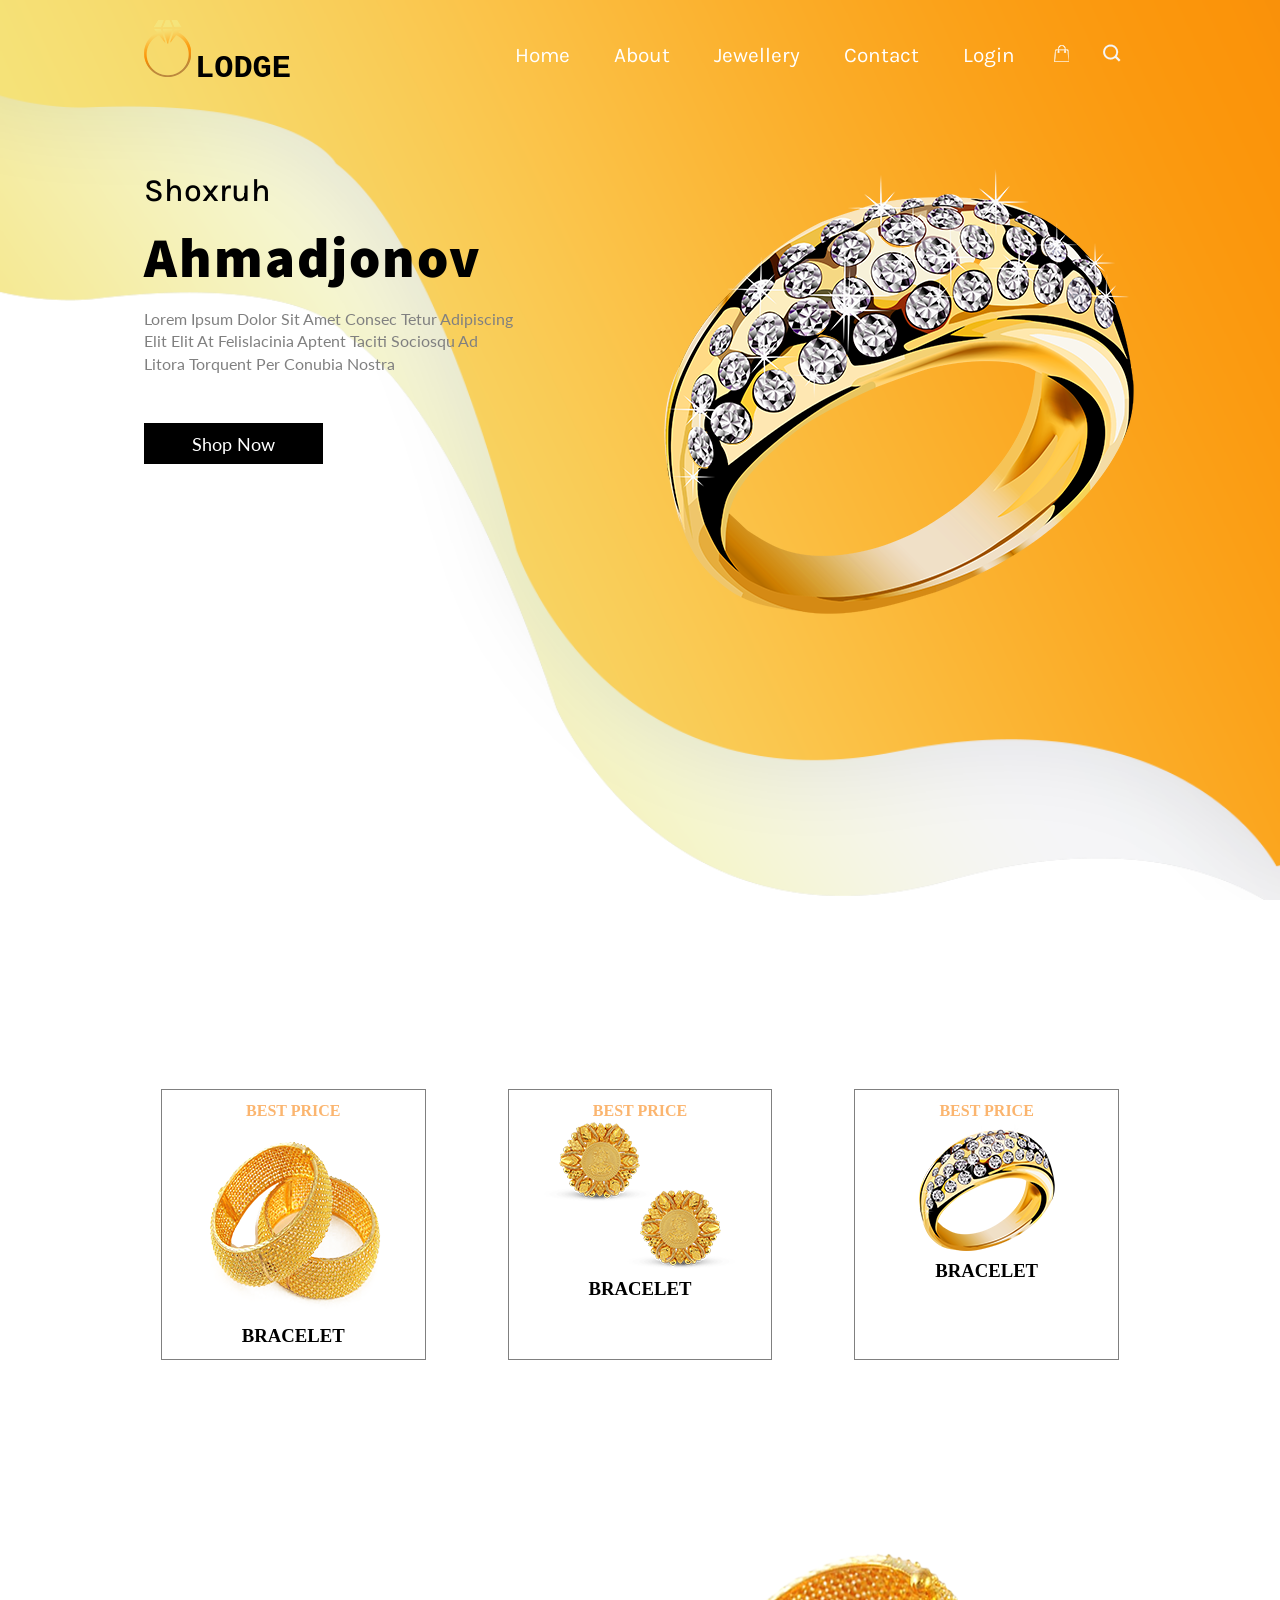
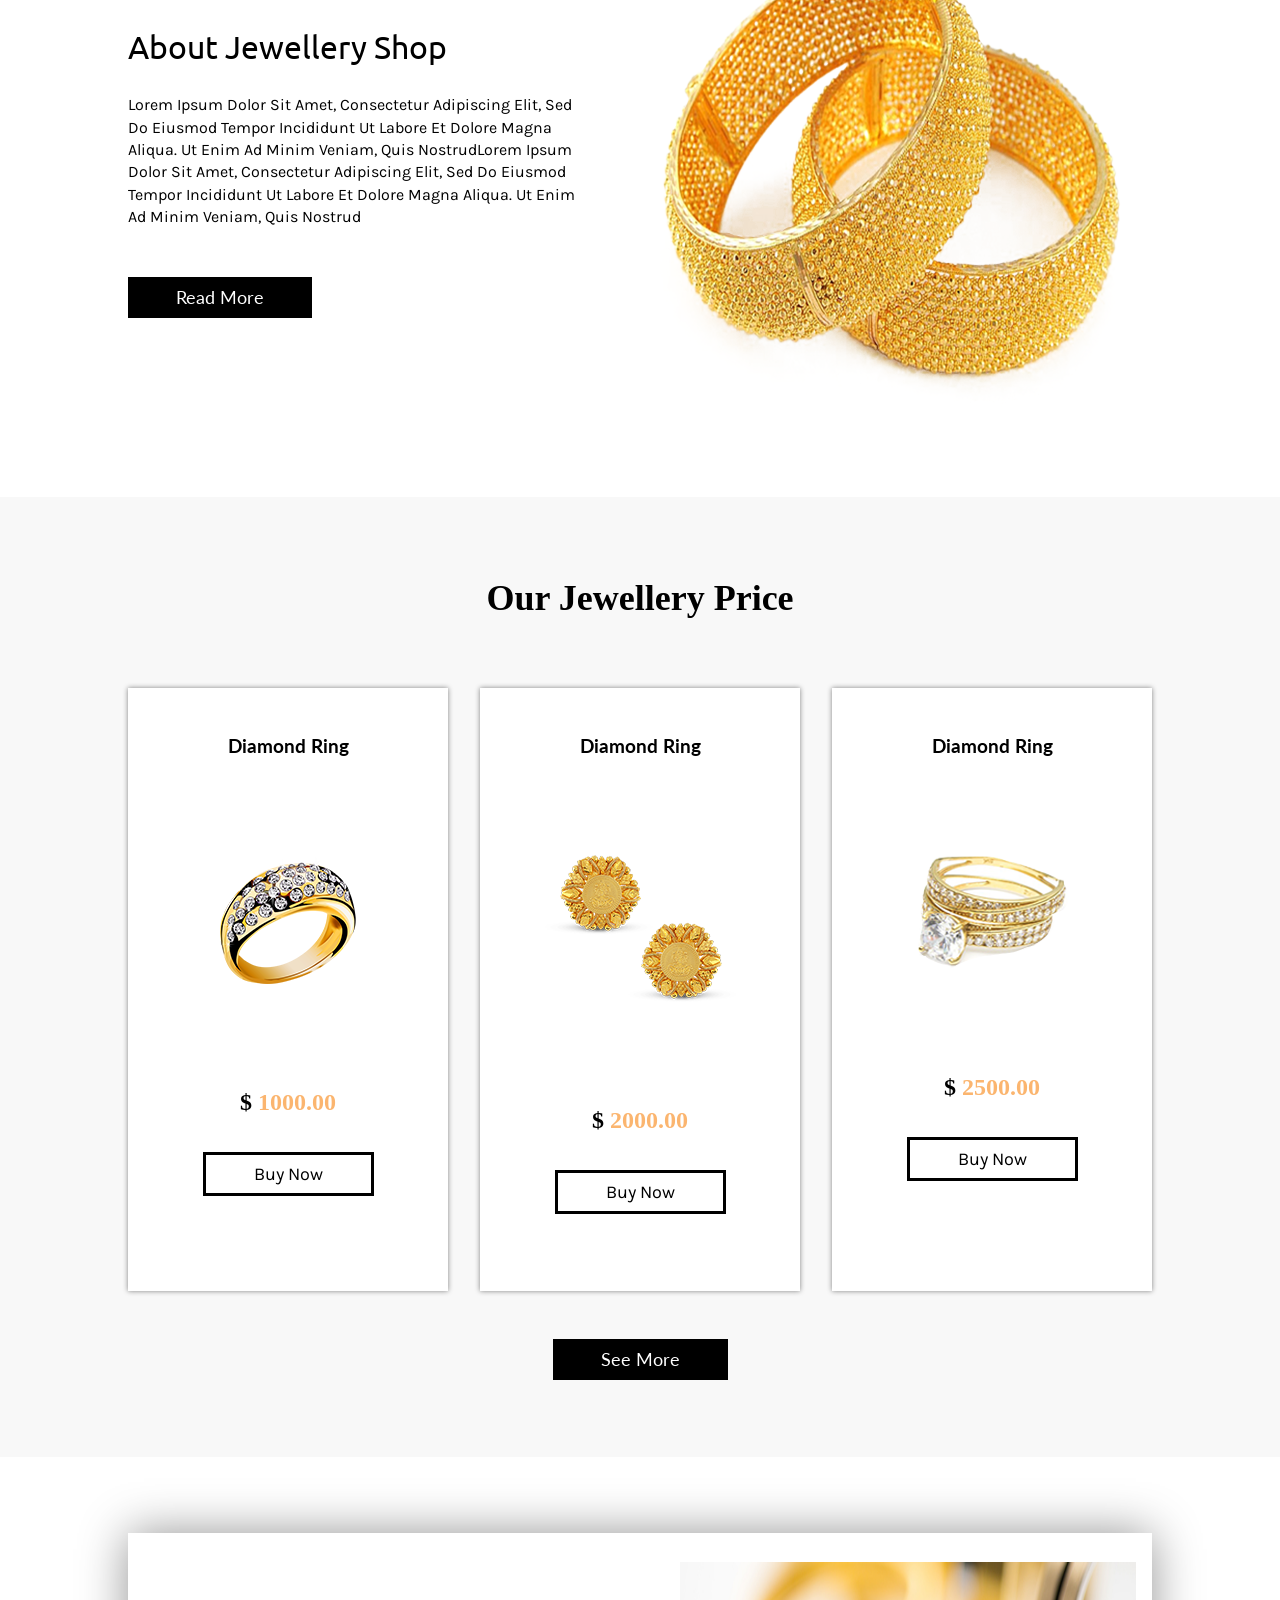
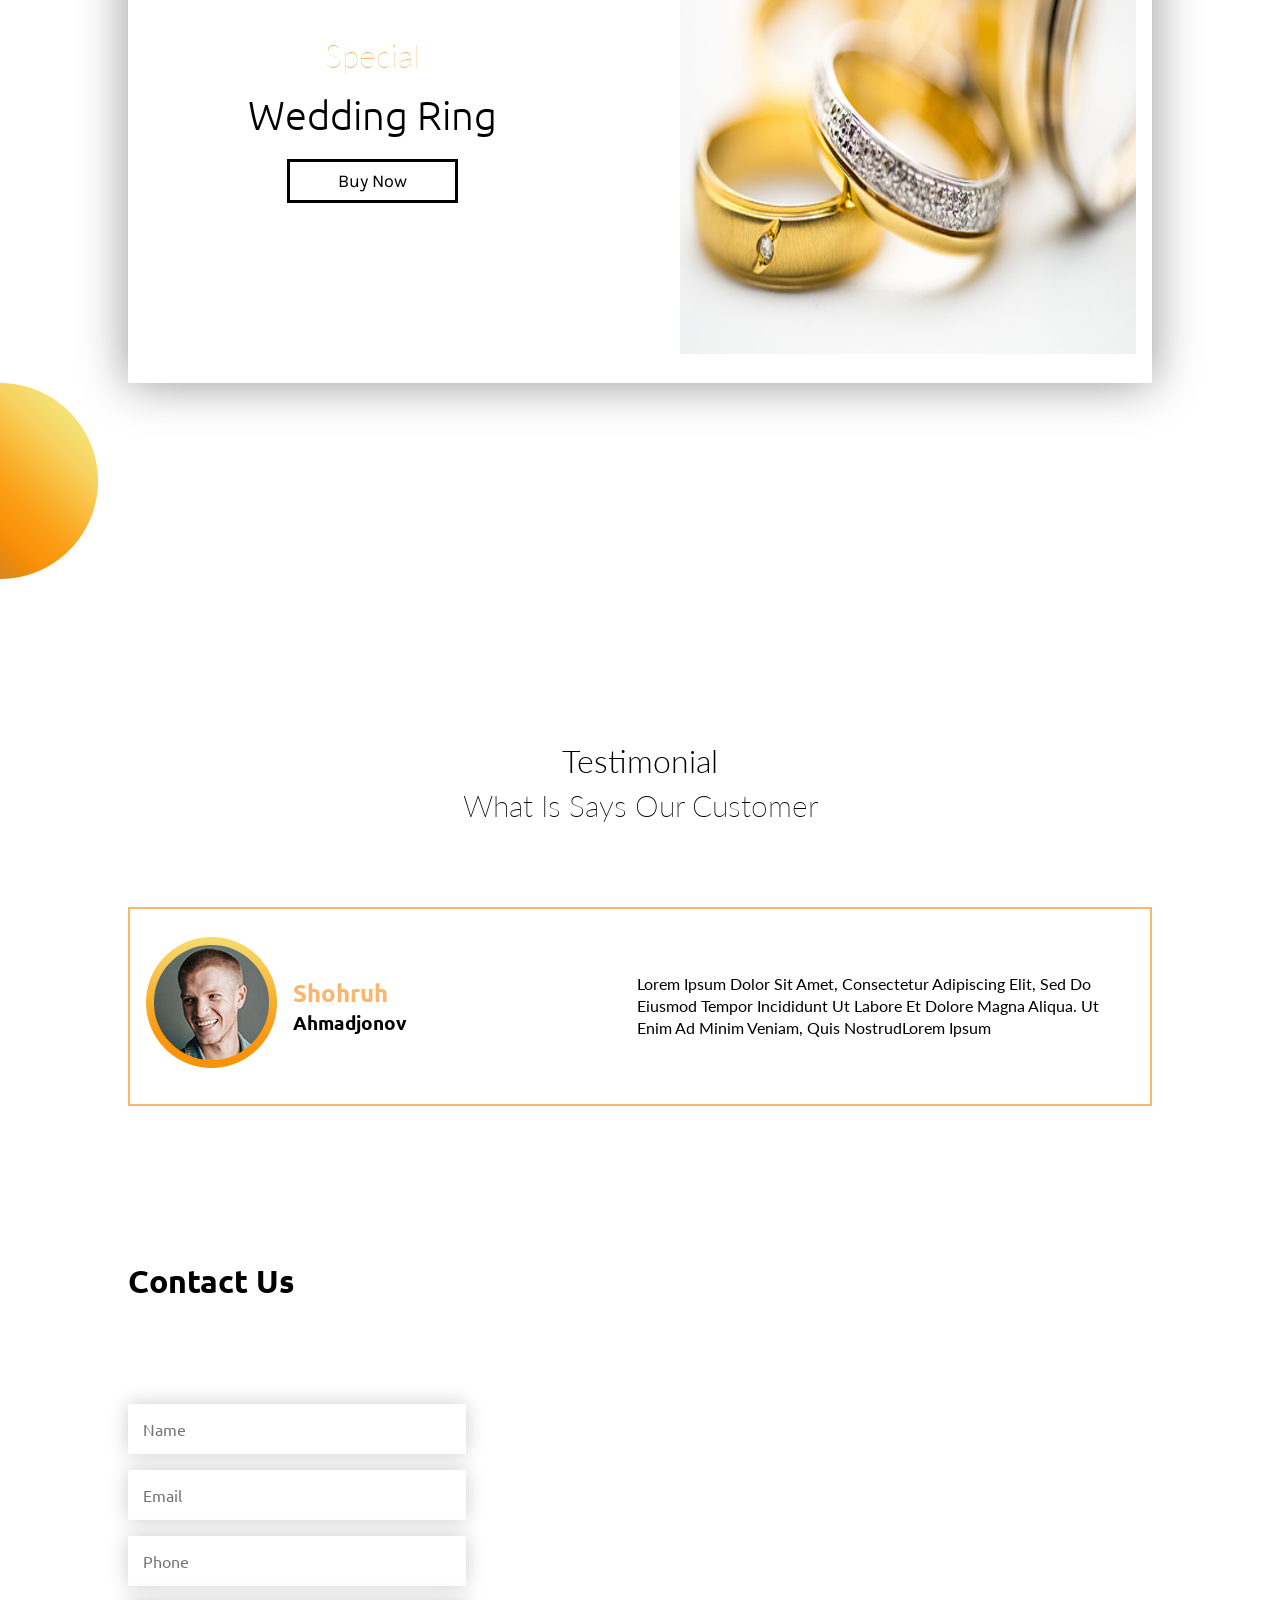
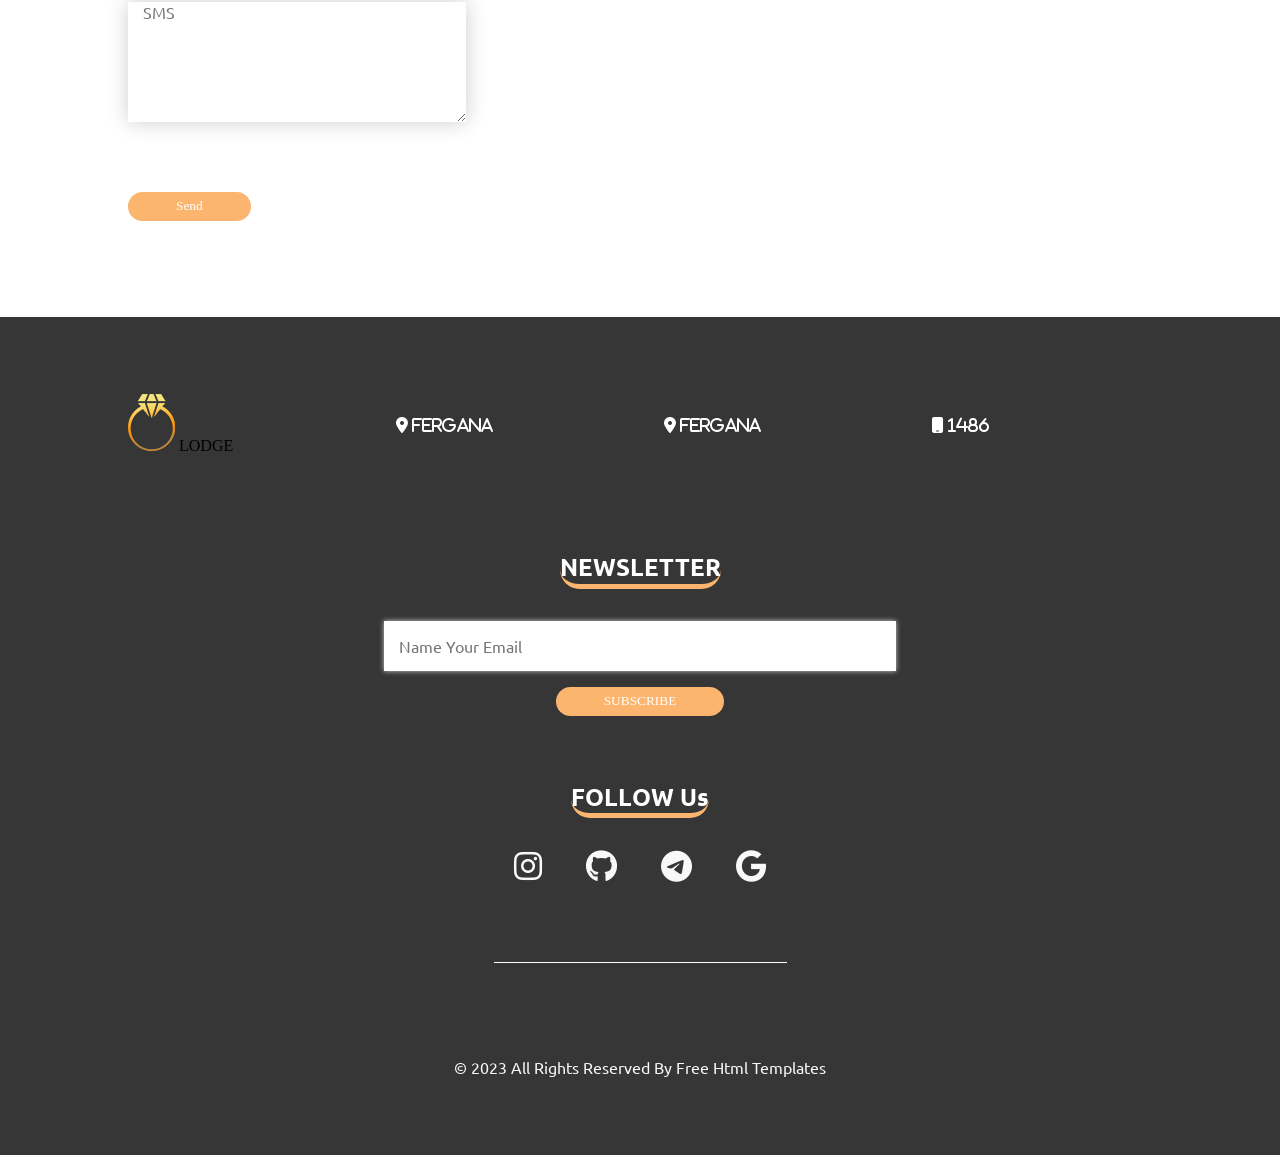
<file: index.html>
<!DOCTYPE html>
<html lang="en">

<head>
    <meta charset="UTF-8">
    <meta http-equiv="X-UA-Compatible" content="IE=edge">
    <meta name="viewport" content="width=device-width, initial-scale=1.0">
    <title>logo</title>
    <!-- css -->
    <link rel="stylesheet" href="/css/style.css">
    <!-- res css -->
    <link rel="stylesheet" href="/css/res.css">
    <!-- font awesone -->
    <link rel="stylesheet" href="https://cdnjs.cloudflare.com/ajax/libs/font-awesome/6.4.0/css/all.min.css" integrity="sha512-iecdLmaskl7CVkqkXNQ/ZH/XLlvWZOJyj7Yy7tcenmpD1ypASozpmT/E0iPtmFIB46ZmdtAc9eNBvH0H/ZpiBw==" crossorigin="anonymous" referrerpolicy="no-referrer" />
</head>

<body>
    <section class="loader" >
        <img src="/img/Dual Ball-1s-200px.svg" alt="">
    </section>
    <header class="header">
        <div class="container">
            <div class="navbar">
                <div class="nav__logo">
                    <div class="img">
                        <img src="/img/logo.png" alt="">
                        <span>
                            LODGE

                        </span>
                    </div>
                </div>
                <div class="navbar__nav">
                    <a href="index.html">Home</a>
                    <a href="about.html">About</a>
                    <a href="jewellery.html">Jewellery</a>
                    <a href="contact.html">Contact</a>
                    <a href="index.html">Login</a>
                    <img src="/img/cart.png" alt="">
                    <img src="/img/search-icon.png" alt="">
                </div><i class="fa-solid fa-bars"></i>
            </div>
            <div class="banner">
                <div class="banner__content">
                    <div class="banner__item">
                        <h3>Shoxruh</h3>
                        <h2>Ahmadjonov</h2>
                        <p>Lorem ipsum dolor sit amet consec tetur adipiscing elit elit at felislacinia aptent taciti sociosqu ad litora torquent per conubia nostra</p>
                        <button class="btn">Shop Now</button>
                    </div>
                    <div class="banner__item">
                        <div class="img">
                            <img src="/img/slider-img.png" alt="">
                        </div>
                    </div>
                </div>
            </div>  
        </div>
    </header>
    <div class="best">
        <div class="container">
            <div class="best__content">
                <div class="best__item">
                    <b>BEST PRICE</b>
                    <div class="img">
                    <img src="/img/i-1.png" alt="">
                    <h3>BRACELET</h3>
                    </div>
                </div>                <div class="best__item">
                    <b>BEST PRICE</b>
                    <div class="img">
                    <img src="/img/i-3.png" alt="">
                    <h3>BRACELET</h3>
                    </div>
                </div>                <div class="best__item">
                    <b>BEST PRICE</b>
                    <div class="img">
                    <img src="/img/i-2.png" alt="">
                    <h3>BRACELET</h3>
                    </div>
                </div>
            </div>
        </div>
    </div>    
    <div class="about">
        <div class="container">
            <div class="about__content">
                <div class="about__item">
                    <h2>About Jewellery Shop</h2>
                    <p>Lorem ipsum dolor sit amet, consectetur adipiscing elit, sed do eiusmod tempor incididunt ut labore et dolore magna aliqua. Ut enim ad minim veniam, quis nostrudLorem ipsum dolor sit amet, consectetur adipiscing elit, sed do eiusmod tempor incididunt ut labore et dolore magna aliqua. Ut enim ad minim veniam, quis nostrud</p>
                    <button class="btn">Read More</button>
                </div>
                <div class="about__item">
                    <div class="img">
                        <img src="/img/about-img.png" alt="">
                    </div>
                </div>
            </div>
        </div>
    </div>
    <div class="our">
        <div class="container">
            <div class="title">
                <h2>Our Jewellery Price</h2>
            </div>
            <div class="buy__content">
                <div class="buy__item">
                    <h3>Diamond Ring</h3>
                    <div class="img">
                        <img src="/img/i-2.png" alt="">   <h2>$ <span>1000.00</span></h2>
                        <button>Buy Now</button>
                    </div>
                </div>
                <div class="buy__item">
                    <h3>Diamond Ring</h3>
                    <div class="img">
                        <img src="/img/i-3.png" alt="">   <h2>$ <span>2000.00</span></h2>
                        <button>Buy Now</button>
                    </div>
                </div>
                <div class="buy__item">
                    <h3>Diamond Ring</h3>
                    <div class="img">
                        <img src="/img/p-1.png" alt="">   <h2>$ <span>2500.00</span></h2>
                        <button>Buy Now</button>
                    </div>
                </div>
            </div>
            <button class="btn">See More</button>
        </div>
    </div>
    <div class="special">
        <div class="container">
            <div class="special__content">
                <div class="special__item">
                    <h3>Special</h3>
                    <h2>Wedding Ring</h2>
                    <button>Buy Now</button>
                </div>
                <div class="special__item">
                    <div class="img">
                        <img src="/img/ring-img.jpg" alt="">
                    </div>
                </div>
            </div>
        </div>
        <img src="/img/design-1.png" alt="">
    </div>
    <div class="testimonial">
        <div class="container">
        <div class="title">
            <h2>Testimonial</h2>
            <h3>What is says our customer</h3>
        </div>
        <div class="ali">
            <div class="ali__content">
                <div class="ali__item">
                    <div class="img">
                        <img src="/img/client.png" alt="">
                    </div>
                </div>
                <div class="ali__item">
                    <h2>shohruh</h2>
                    <h3> Ahmadjonov </h3>
                </div>
                <div class="ali__item">
                    <p>Lorem ipsum dolor sit amet, consectetur adipiscing elit, sed do eiusmod tempor incididunt ut labore et dolore magna aliqua. Ut enim ad minim veniam, quis nostrudLorem ipsum</p>
                </div>
            </div>
        </div>
        </div>
    </div>
    <div class="contact">
        <div class="container">
            <div class="title">
                <h2>Contact Us</h2>
            </div>
            <div class="contact__content">
                <div class="contact__item">
                    <form>
                    <input type="text" placeholder="Name"><br>  
                    <input type="email" placeholder="Email"><br>
                    <input type="number" placeholder="Phone"><br>
                    <textarea placeholder="SMS"></textarea><br> 
                    <button>Send</button>
                    </form>
                </div>
                <div class="contact__item">
                    <iframe src="https://www.google.com/maps/embed?pb=!1m14!1m12!1m3!1d95853.20200343209!2d69.3436416!3d41.3433856!2m3!1f0!2f0!3f0!3m2!1i1024!2i768!4f13.1!5e0!3m2!1sru!2s!4v1682416517643!5m2!1sru!2s" width="600" height="450" style="border:0;" allowfullscreen="" loading="lazy" referrerpolicy="no-referrer-when-downgrade"></iframe>
                </div>
            </div>
        </div>
    </div>
    <footer class="footer">
        <div class="container">
            <div class="footer__t_content">
                <div class="footer__t__item1">
                    <div class="img">
                        <img src="/img/logo.png" alt="">
                        <span>
                            LODGE

                        </span>
                    </div>
                </div>
                <div class="footer__t__item">
                    <i class="fa-solid fa-location-dot"> Fergana  </i>
                </div> 
                               <div class="footer__t__item">
                    <i class="fa-solid fa-location-dot"> Fergana  </i>
                </div>
                <div class="footer__t__item"><i class="fa-solid fa-mobile"> 1486</i>
                </div>
            </div>
            <div class="new">
                <div class="title">
                    <h2>NEWSLETTER</h2>
                </div>
                <form >
                    <input type="text" placeholder="Name Your Email"><br>
                    <button>SUBSCRIBE</button>
                </form>
                <div class="title">
                    
                    <h2>FOLLOW Us</h2><br>
                    <div class="social__media">
                        <i class="fa-brands fa-instagram"></i>
                        <i class="fa-brands fa-github"></i>
                        <i class="fa-brands fa-telegram"></i>
                        <i class="fa-brands fa-google"></i>
                    </div>
                </div>
            </div>
            <div class="text">
                <p>© 2023 All Rights Reserved By Free Html Templates</p>
            </div>
        </div>
    </footer>
    <script src="js/script.js"></script>
</body>

</html>
</file>
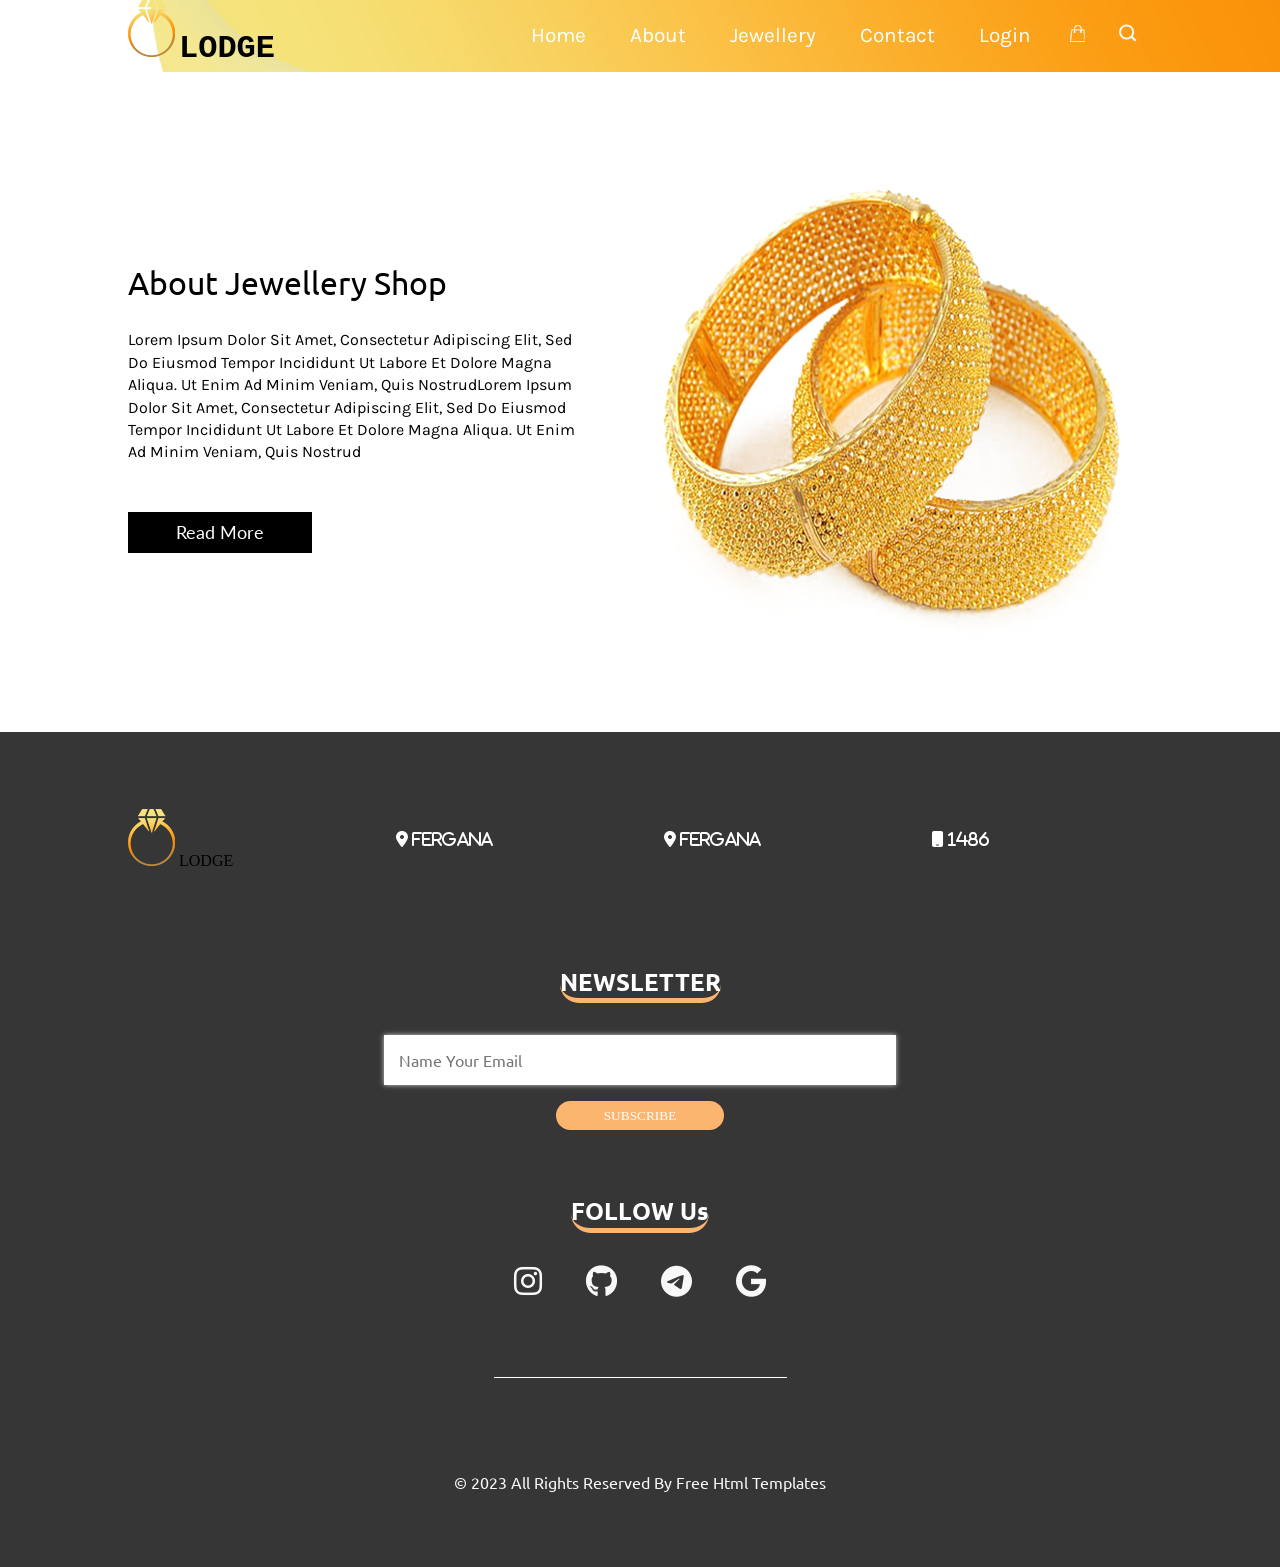
<file: about.html>
<!DOCTYPE html>
<html lang="en">
<head>
    <meta charset="UTF-8">
    <meta http-equiv="X-UA-Compatible" content="IE=edge">
    <meta name="viewport" content="width=device-width, initial-scale=1.0">
    <title>Document</title>
    <link rel="stylesheet" href="/css/style.css">
    <link rel="stylesheet" href="/css/res.css">
    <!-- font -->
    <link rel="stylesheet" href="https://cdnjs.cloudflare.com/ajax/libs/font-awesome/6.4.0/css/all.min.css" integrity="sha512-iecdLmaskl7CVkqkXNQ/ZH/XLlvWZOJyj7Yy7tcenmpD1ypASozpmT/E0iPtmFIB46ZmdtAc9eNBvH0H/ZpiBw==" crossorigin="anonymous" referrerpolicy="no-referrer" />
</head>
<body>
    <section class="loader" >
        <img src="/img/Dual Ball-1s-200px.svg" alt="">
    </section>
    <header class="header1">
        <div class="container">
            <div class="navbar">
                <div class="nav__logo">
                    <div class="img">
                        <img src="/img/logo.png" alt="">
                        <span>
                            LODGE

                        </span>
                    </div>
                </div>
                <div class="navbar__nav">
                    <a href="index.html">Home</a>
                    <a href="about.html">About</a>
                    <a href="jewellery.html">Jewellery</a>
                    <a href="contact.html">Contact</a>
                    <a href="index.html">Login</a>
                    <img src="/img/cart.png" alt="">
                    <img src="/img/search-icon.png" alt="">
                </div><i class="fa-solid fa-bars"></i>
            </div>
            </header>
            <div class="about">
                <div class="container">
                    <div class="about__content">
                        <div class="about__item">
                            <h2>About Jewellery Shop</h2>
                            <p>Lorem ipsum dolor sit amet, consectetur adipiscing elit, sed do eiusmod tempor incididunt ut labore et dolore magna aliqua. Ut enim ad minim veniam, quis nostrudLorem ipsum dolor sit amet, consectetur adipiscing elit, sed do eiusmod tempor incididunt ut labore et dolore magna aliqua. Ut enim ad minim veniam, quis nostrud</p>
                            <button class="btn">Read More</button>
                        </div>
                        <div class="about__item">
                            <div class="img">
                                <img src="/img/about-img.png" alt="">
                            </div>
                        </div>
                    </div>
                </div>
            </div>
            
    <footer class="footer">
        <div class="container">
            <div class="footer__t_content">
                <div class="footer__t__item1">
                    <div class="img">
                        <img src="/img/logo.png" alt="">
                        <span>
                            LODGE

                        </span>
                    </div>
                </div>
                <div class="footer__t__item">
                    <i class="fa-solid fa-location-dot"> Fergana  </i>
                </div> 
                               <div class="footer__t__item">
                    <i class="fa-solid fa-location-dot"> Fergana  </i>
                </div>
                <div class="footer__t__item"><i class="fa-solid fa-mobile"> 1486</i>
                </div>
            </div>
            <div class="new">
                <div class="title">
                    <h2>NEWSLETTER</h2>
                </div>
                <form >
                    <input type="text" placeholder="Name Your Email"><br>
                    <button>SUBSCRIBE</button>
                </form>
                <div class="title">
                    
                    <h2>FOLLOW Us</h2><br>
                    <div class="social__media">
                        <i class="fa-brands fa-instagram"></i>
                        <i class="fa-brands fa-github"></i>
                        <i class="fa-brands fa-telegram"></i>
                        <i class="fa-brands fa-google"></i>
                    </div>
                </div>
            </div>
            <div class="text">
                <p>© 2023 All Rights Reserved By Free Html Templates</p>
            </div>
        </div>
    </footer>
    <script src="js/script.js"></script>
</body>
</html>
</file>
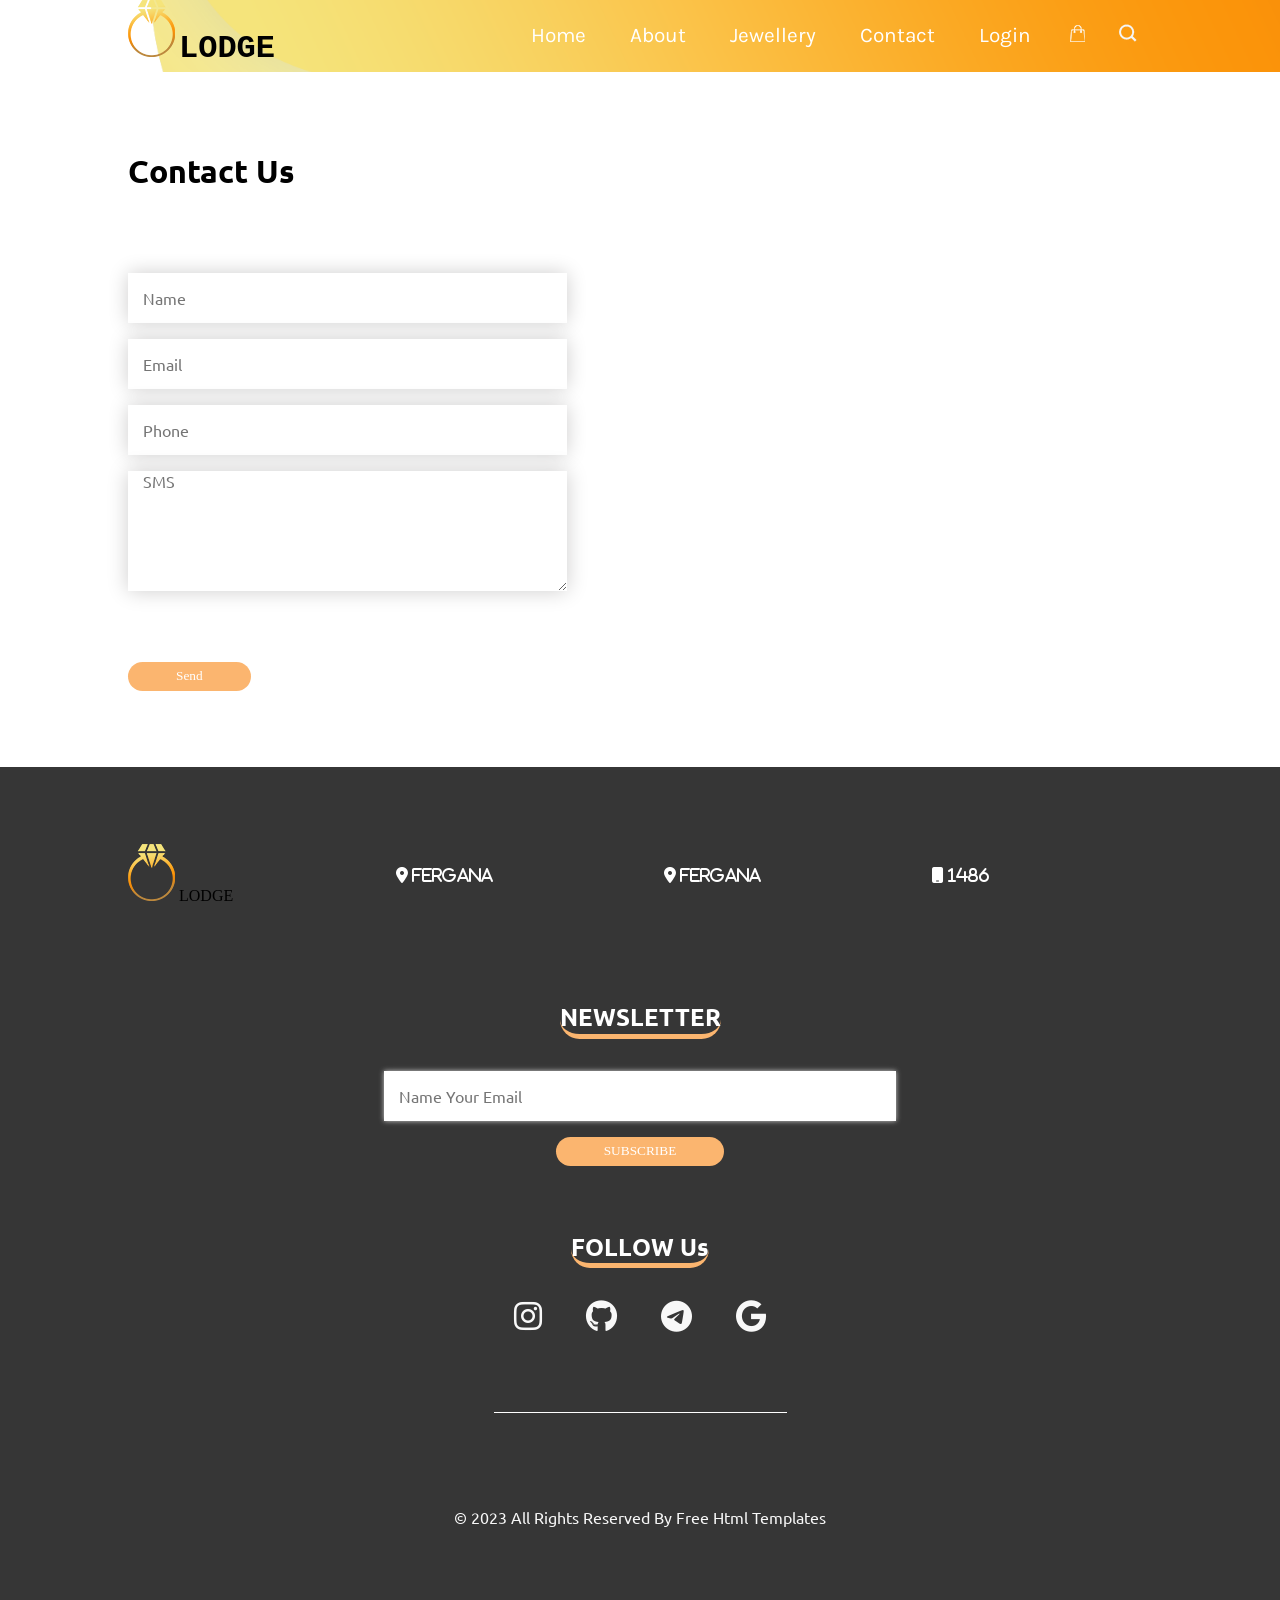
<file: contact.html>
<!DOCTYPE html>
<html lang="en">
<head>
    <meta charset="UTF-8">
    <meta http-equiv="X-UA-Compatible" content="IE=edge">
    <meta name="viewport" content="width=device-width, initial-scale=1.0">
    <title>Document</title>
    <link rel="stylesheet" href="/css/style.css">
    <link rel="stylesheet" href="/css/res.css">
    <!-- font -->
    <link rel="stylesheet" href="https://cdnjs.cloudflare.com/ajax/libs/font-awesome/6.4.0/css/all.min.css" integrity="sha512-iecdLmaskl7CVkqkXNQ/ZH/XLlvWZOJyj7Yy7tcenmpD1ypASozpmT/E0iPtmFIB46ZmdtAc9eNBvH0H/ZpiBw==" crossorigin="anonymous" referrerpolicy="no-referrer" />
</head>
<body>
    <section class="loader" >
        <img src="/img/Dual Ball-1s-200px.svg" alt="">
    </section>
    <header class="header1">
        <div class="container">
            <div class="navbar">
                <div class="nav__logo">
                    <div class="img">
                        <img src="/img/logo.png" alt="">
                        <span>
                            LODGE

                        </span>
                    </div>
                </div>
                <div class="navbar__nav">
                    <a href="index.html">Home</a>
                    <a href="about.html">About</a>
                    <a href="jewellery.html">Jewellery</a>
                    <a href="contact.html">Contact</a>
                    <a href="index.html">Login</a>
                    <img src="/img/cart.png" alt="">
                    <img src="/img/search-icon.png" alt="">
                </div><i class="fa-solid fa-bars"></i>
            </div>
            </header>

            <div class="contact">
                <div class="container">
                    <div class="title">
                        <h2>Contact Us</h2>
                    </div>
                    <div class="contact__content">
                        <div class="contact__item">
                            <form>
                            <input type="text" placeholder="Name"><br>  
                            <input type="email" placeholder="Email"><br>
                            <input type="number" placeholder="Phone"><br>
                            <textarea placeholder="SMS"></textarea><br> 
                            <button>Send</button>
                            </form>
                        </div>
                        <div class="contact__item">
        
                        </div>
                    </div>
                </div>
            </div>
    <footer class="footer">
        <div class="container">
            <div class="footer__t_content">
                <div class="footer__t__item1">
                    <div class="img">
                        <img src="/img/logo.png" alt="">
                        <span>
                            LODGE

                        </span>
                    </div>
                </div>
                <div class="footer__t__item">
                    <i class="fa-solid fa-location-dot"> Fergana  </i>
                </div> 
                               <div class="footer__t__item">
                    <i class="fa-solid fa-location-dot"> Fergana  </i>
                </div>
                <div class="footer__t__item"><i class="fa-solid fa-mobile"> 1486</i>
                </div>
            </div>
            <div class="new">
                <div class="title">
                    <h2>NEWSLETTER</h2>
                </div>
                <form >
                    <input type="text" placeholder="Name Your Email"><br>
                    <button>SUBSCRIBE</button>
                </form>
                <div class="title">
                    
                    <h2>FOLLOW Us</h2><br>
                    <div class="social__media">
                        <i class="fa-brands fa-instagram"></i>
                        <i class="fa-brands fa-github"></i>
                        <i class="fa-brands fa-telegram"></i>
                        <i class="fa-brands fa-google"></i>
                    </div>
                </div>
            </div>
            <div class="text">
                <p>© 2023 All Rights Reserved By Free Html Templates</p>
            </div>
        </div>
    </footer>
    <script src="js/script.js"></script>
</body>
</html>
</file>
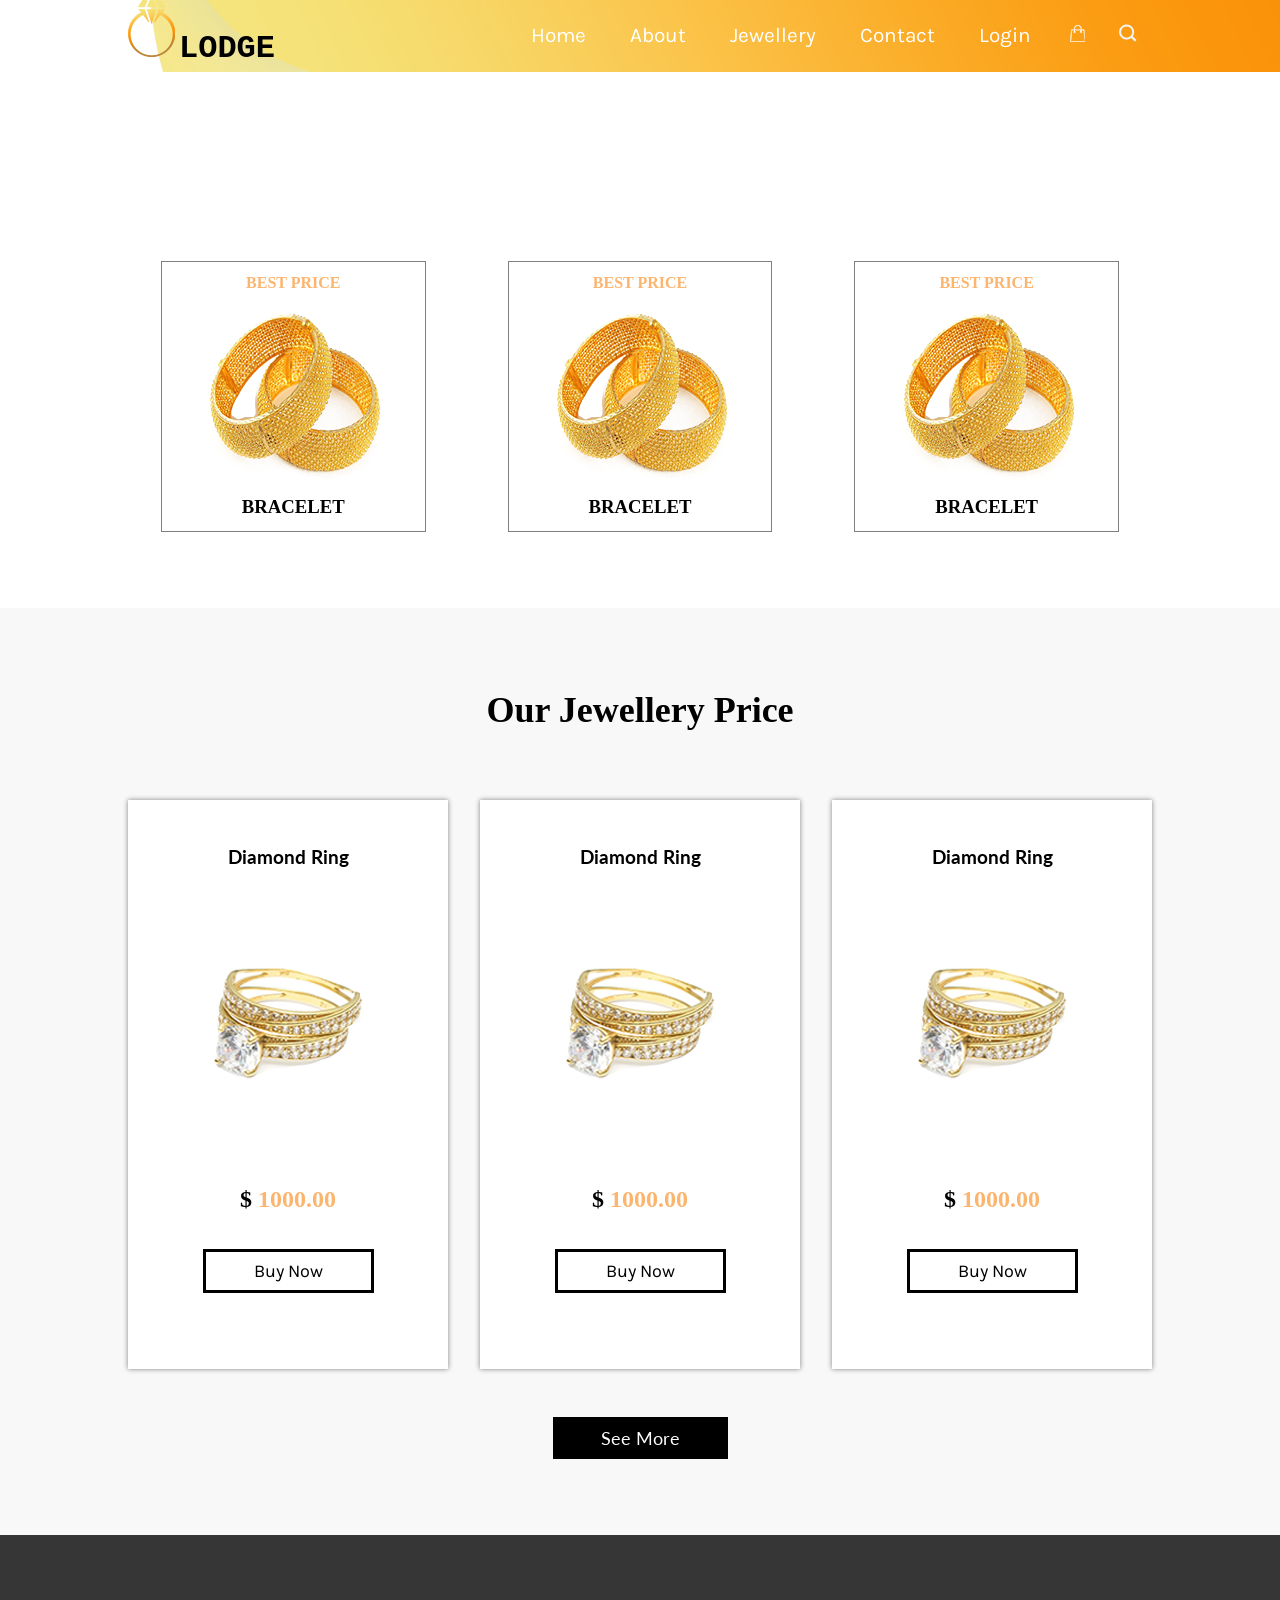
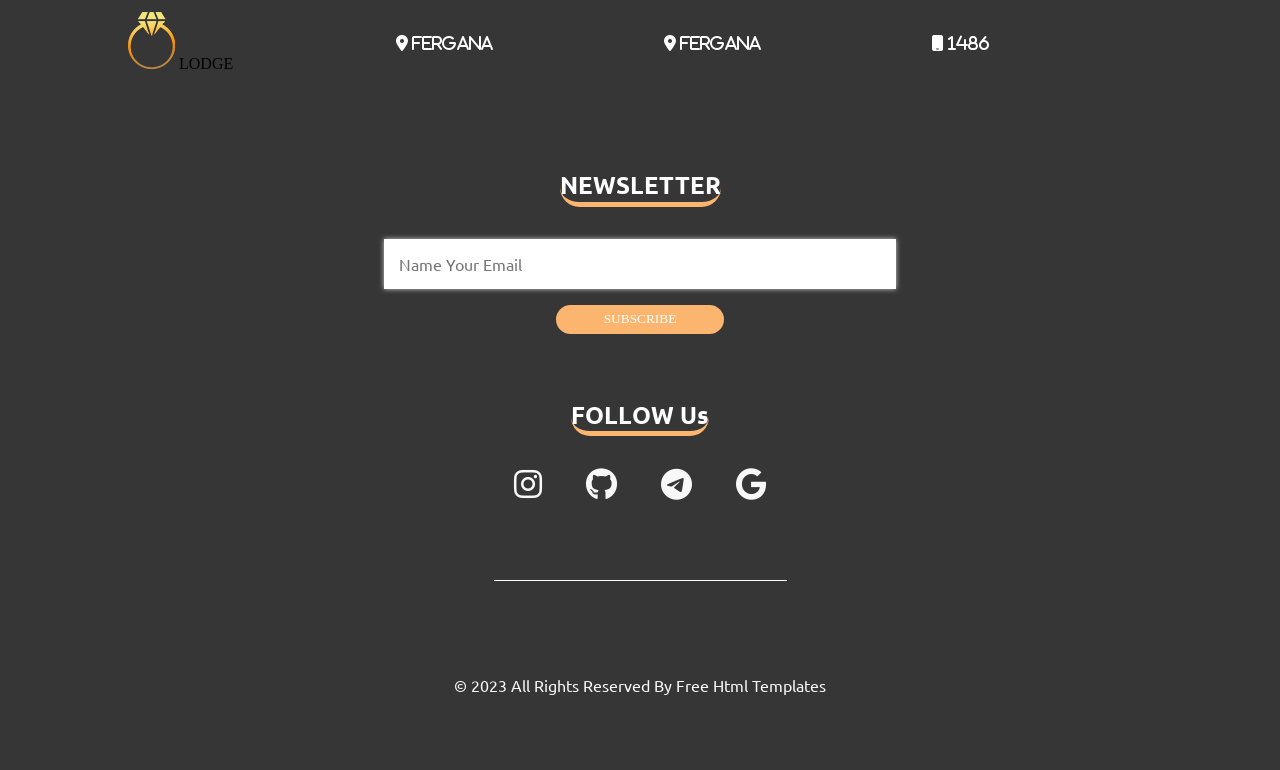
<file: jewellery.html>
<!DOCTYPE html>
<html lang="en">
<head>
    <meta charset="UTF-8">
    <meta http-equiv="X-UA-Compatible" content="IE=edge">
    <meta name="viewport" content="width=device-width, initial-scale=1.0">
    <title>Document</title>
    <link rel="stylesheet" href="/css/style.css">
    <link rel="stylesheet" href="/css/res.css">
    <!-- font -->
    <link rel="stylesheet" href="https://cdnjs.cloudflare.com/ajax/libs/font-awesome/6.4.0/css/all.min.css" integrity="sha512-iecdLmaskl7CVkqkXNQ/ZH/XLlvWZOJyj7Yy7tcenmpD1ypASozpmT/E0iPtmFIB46ZmdtAc9eNBvH0H/ZpiBw==" crossorigin="anonymous" referrerpolicy="no-referrer" />
</head>
<body>
    <section class="loader" >
        <img src="/img/Dual Ball-1s-200px.svg" alt="">
    </section>
    <header class="header1">
        <div class="container">
            <div class="navbar">
                <div class="nav__logo">
                    <div class="img">
                        <img src="/img/logo.png" alt="">
                        <span>
                            LODGE

                        </span>
                    </div>
                </div>
                <div class="navbar__nav">
                    <a href="index.html">Home</a>
                    <a href="about.html">About</a>
                    <a href="jewellery.html">Jewellery</a>
                    <a href="contact.html">Contact</a>
                    <a href="index.html">Login</a>
                    <img src="/img/cart.png" alt="">
                    <img src="/img/search-icon.png" alt="">
                </div><i class="fa-solid fa-bars"></i>
            </div>
            </header>
            <div class="best">
                <div class="container">
                    <div class="best__content">
                        <div class="best__item">
                            <b>BEST PRICE</b>
                            <div class="img">
                            <img src="/img/i-1.png" alt="">
                            <h3>BRACELET</h3>
                            </div>
                        </div>                <div class="best__item">
                            <b>BEST PRICE</b>
                            <div class="img">
                            <img src="/img/i-1.png" alt="">
                            <h3>BRACELET</h3>
                            </div>
                        </div>                <div class="best__item">
                            <b>BEST PRICE</b>
                            <div class="img">
                            <img src="/img/i-1.png" alt="">
                            <h3>BRACELET</h3>
                            </div>
                        </div>
                    </div>
                </div>
            </div> 
            <div class="our">
                <div class="container">
                    <div class="title">
                        <h2>Our Jewellery Price</h2>
                    </div>
                    <div class="buy__content">
                        <div class="buy__item">
                            <h3>Diamond Ring</h3>
                            <div class="img">
                                <img src="/img/p-1.png" alt="">   <h2>$ <span>1000.00</span></h2>
                                <button>Buy Now</button>
                            </div>
                        </div>
                        <div class="buy__item">
                            <h3>Diamond Ring</h3>
                            <div class="img">
                                <img src="/img/p-1.png" alt="">   <h2>$ <span>1000.00</span></h2>
                                <button>Buy Now</button>
                            </div>
                        </div>
                        <div class="buy__item">
                            <h3>Diamond Ring</h3>
                            <div class="img">
                                <img src="/img/p-1.png" alt="">   <h2>$ <span>1000.00</span></h2>
                                <button>Buy Now</button>
                            </div>
                        </div>
                    </div>
                    <button class="btn">See More</button>
                </div>
            </div>
            
    <footer class="footer">
        <div class="container">
            <div class="footer__t_content">
                <div class="footer__t__item1">
                    <div class="img">
                        <img src="/img/logo.png" alt="">
                        <span>
                            LODGE

                        </span>
                    </div>
                </div>
                <div class="footer__t__item">
                    <i class="fa-solid fa-location-dot"> Fergana  </i>
                </div> 
                               <div class="footer__t__item">
                    <i class="fa-solid fa-location-dot"> Fergana  </i>
                </div>
                <div class="footer__t__item"><i class="fa-solid fa-mobile"> 1486</i>
                </div>
            </div>
            <div class="new">
                <div class="title">
                    <h2>NEWSLETTER</h2>
                </div>
                <form >
                    <input type="text" placeholder="Name Your Email"><br>
                    <button>SUBSCRIBE</button>
                </form>
                <div class="title">
                    
                    <h2>FOLLOW Us</h2><br>
                    <div class="social__media">
                        <i class="fa-brands fa-instagram"></i>
                        <i class="fa-brands fa-github"></i>
                        <i class="fa-brands fa-telegram"></i>
                        <i class="fa-brands fa-google"></i>
                    </div>
                </div>
            </div>
            <div class="text">
                <p>© 2023 All Rights Reserved By Free Html Templates</p>
            </div>
        </div>
    </footer>
    <script src="js/script.js"></script>
</body>
</html>
</file>
<file: css/style.css>
@import url('https://fonts.googleapis.com/css2?family=Karla:ital,wght@0,600;1,500;1,600&family=Lato:ital,wght@0,400;1,100;1,300&family=Montserrat:ital,wght@0,300;0,400;1,200;1,300&family=Roboto:ital,wght@0,400;1,300;1,400&family=Source+Sans+Pro:ital,wght@0,200;0,300;1,200&family=Ubuntu+Mono:ital,wght@1,400;1,700&family=Ubuntu:ital,wght@0,700;1,700&display=swap');

:root{
        --karla: 'Karla', sans-serif;
        --lato: 'Lato', sans-serif;
        --monster: 'Montserrat', sans-serif;
        --roboto: 'Roboto', sans-serif;
        --sanspro: 'Source Sans Pro', sans-serif;
        --ubuntu: 'Ubuntu', sans-serif;
        --mono: 'Ubuntu Mono', monospace;
}

.container{
    max-width: 80%;
    margin: 0 auto;
}

*{
    margin: 0;
    padding: 0;
    box-sizing: border-box;
    text-transform: capitalize;
    text-decoration: none;
    font-family: 'Times New Roman', Times, serif;
}
html{
    scroll-behavior: smooth;
}
body{
    line-height: 1.4;
}
.img{
    width: 100%;
    height: 100%;
    display: block;
}
.header{
    width: 100%;
    height: 100vh;
    padding: 20px;
    background-image: url(/img/hero-bg.png);
    background-size: cover;
    background-position: bottom right;
    background-repeat: no-repeat;
}
.navbar{
    display: flex;
    justify-content: space-between;
    align-items: center;
}
.nav__logo span{
    font-family:var(--mono);
    font-weight: 900;
    font-size: 2rem;
}
.navbar__nav a{
    margin-left: 20px;
    margin-right: 20px;
    font-family: var(--karla);
    color: #fff;
    font-size: 1.3rem;
    cursor: pointer;
}
.navbar__nav a:hover{
    color: rgb(32, 31, 31);
}
.navbar__nav img{
    margin-left: 15px;
    margin-right: 15px;
}
.navbar .fa-bars{
    font-size: 2.5rem;
    display: none;
    color: aqua;
}
.banner{
    width: 100%;
    padding: 4.8rem 0;
}
.banner__content{
    display: grid;
    grid-template-columns: repeat(2,1fr);
    gap: 3rem;
}
.banner__item h3{
    font-family: var(--karla);
    font-weight: 500;
    font-size: 2rem;
    margin-bottom: 0.5rem;
}
.banner__item h2{
    font-family: var(--sanspro);
    font-size: 3.5rem;
    font-weight: 900;
    letter-spacing: 2px;
    margin-bottom: 0.5rem;
}
.banner__item p{
    font-family: var(--lato);
    color: grey;
    width: 80%;
    margin-bottom: 3rem;
}
.btn{
    padding: 0.6rem 3rem;
    border: 0;
    outline: 0;
    background-color: black;
    color: #fff;
    font-family: var(--lato);
    font-size: 18px;
    transition: all 0.5s linear;
}
.btn:hover{
    border: 3px solid black;
    background-color: #fff;
    color: black;
    font-size: 20px;
}
.best{
    width: 100%;
    padding: 4.8rem 0;
    margin-top: 7rem;
}
.best__content{
    display: grid;
    grid-template-columns: repeat(3,1fr);
    gap: 1rem;
}
.best__item{
    width: 80%;
    padding: 10px 0;
    text-align: center;
    margin: 0 auto;
    border: 1px solid grey;
    cursor: pointer;
    transition:  0.5s ;
}
.best__item:hover{
    box-shadow: 0 0 20px grey;
    border: 0;
}
.best__item b{
    color: #FBB56F;
}
.about{
    width: 100%;
    padding: 4.8rem 0;
}
.about__content{
    display: grid;
    grid-template-columns: repeat(2,1fr);
}
.about__item h2{
    margin-top: 7rem;
    margin-bottom: 1.5rem;
    font-family: var(--ubuntu);
    font-weight: normal;
    font-size: 2rem;
}
.about__item p{
    font-family: var(--karla);
    width: 90%;
    margin-bottom: 3rem;
}
.our{
    width: 100%;
    padding: 4.8rem 0;
    background-color: #F8F8F8;
}
.our .title{
    font-family: var(--mono);
    font-size: 1.5rem;
    margin-bottom: 4rem;
}
.buy__content{
    display: grid;
    grid-template-columns: repeat(3,1fr);
    gap: 2rem;
    margin: 0 auto;
}
.buy__item{
    width: 100%;
    padding: 2.8rem 0;
    background-color: #fff;
    text-align: center;
    box-shadow: 0 0 5px gray;
    margin-bottom: 3rem;
}
.buy__item h3 {
    font-family: var(--lato);
    margin-bottom: 6rem;
}
.buy__item img{
    margin-bottom: 6rem;
}
.buy__item span{
    color: #FBB56F;
}
.buy__item button{
    margin: 2rem;
    padding: 0.5rem 3rem;
    border: 3px solid black;
    outline: 0;
    background-color: #fff;
    color: black    ;
    font-family: var(--karla);
    font-size: 18px;
    transition: all 0.5s linear;
}
.buy__item button:hover{
    border:3px solid #FBB56F;
    color: #FBB56F;
}
.buy__item:hover{
    box-shadow: 0 0 30px grey;
}
.our{
    text-align: center;
}
.special{
    width: 100%;
    padding: 4.8rem 0;
}
.special__content{
    width: 100%;
    padding: 1.8rem 0;
    height: 50vh;
    background-color: #fff;
    box-shadow: 0 0 45px rgb(148, 148, 148);
    display: grid;
    grid-template-columns: repeat(2,1fr);
    gap: 3rem;
}
.special__item{
    text-align: center;
}
.special__item h3{
    margin-top: 8vh;
    color: #FBB56F;
    font-family: var(--lato);
    font-weight: 100;
    font-size: 2rem;
    margin-bottom: 0.5rem;
}
.special__item h2{
    font-family: var(--ubuntu);
    font-weight: 300;
    font-size: 2.5rem;
    margin-bottom: 1rem;
}
.special__item button{
    padding: 0.5rem 3rem;
    border: 3px solid black;
    outline: 0;
    background-color: #fff;
    color: black    ;
    font-family: var(--karla);
    font-size: 18px;
    transition: all 0.5s linear;
    cursor: pointer;
}
.special__item img {
    width: 100%;
    height: 100%;
    display: block;
    padding: 0.1px 1rem;
}
.testimonial{
    width: 100%;
    padding: 4.8rem 0;
}
.testimonial .title{
    text-align: center;
}
.testimonial .title h2{
    font-family: var(--lato);
    font-size: 2rem;
    font-weight: 300;
}
.testimonial .title h3{
    font-family: var(--lato);
    font-size: 1.9rem;
    font-weight: 200;
    margin-bottom: 5rem;
}
.ali{
    width: 100%;
    padding: 1.8rem 1rem;
    border: 2px solid #FBB56F;
}
.ali__content{
    display: grid;
    grid-template-columns: 10% 30% 60%;
    gap: 3rem;
    align-items: center;
}
.ali__item h2{
    color: #FBB56F;
    font-family: var(--ubuntu);
}
.ali__item h3{
    font-family: var(--ubuntu);
}
.ali__item p{
    width: 80%;
    font-family: var(--lato);
}
.contact{
    width: 100%;
    padding: 4.8rem 0 ;
}
.contact .title h2{
    font-family: var(--ubuntu);
    font-size: 2rem;
    margin-bottom: 5rem;
}
.contact__content{
    display: grid;
    grid-template-columns: repeat(2,1fr);
    gap: 3rem;
    align-items: center;
}
.contact__item input{
    width: 90%;
    height: 50px;
    text-indent: 15px;
    margin-bottom: 1rem;
    border: 0;
    outline: 0;
    background-color: #fff;
    box-shadow: 0 0 20px rgb(206, 205, 205);
    font-family: var(--ubuntu);
    font-size: 1rem;
}
.contact__item textarea{
    width: 90%;
    height: 120px;
    text-indent: 15px;
    margin-bottom: 4rem;
    border: 0;
    outline: 0;
    background-color: #fff;
    box-shadow: 0 0 20px rgb(206, 205, 205);
    font-family: var(--ubuntu);
    font-size: 1rem;
}
.contact__item button{
    padding: 0.4rem 3rem;
    border: 0;
    outline: 0;
    background-color: #FBB56F;
    color: #fff;
    border-radius: 100px;
    cursor: pointer;
}
.footer{
    width: 100%;
    padding: 4.8rem 0;
    background-color: #363636;
}
.footer__t_content{
    display: grid;
    grid-template-columns: repeat(4,1fr);
    gap: 3rem;
    align-items: center;
}
.footer__t__item i{
    color: #fff;
}
.new{
    width: 100%;
    padding: 5.8rem 0;
    text-align: center;
}
.new .title h2{
    color: #fff;
    margin-bottom: 2rem;
    font-family: var(--ubuntu);
    border-bottom: 5px solid #FBB56F;
    display: inline-block;
    border-radius: 1000px;
}
.new input{
    width: 50%;
    height: 50px;
    text-indent: 15px;
    margin-bottom: 1rem;
    border: 0;
    outline: 0;
    background-color: #fff;
    box-shadow: 0 0 5px rgb(206, 205, 205);
    font-family: var(--ubuntu);
    font-size: 1rem;
    margin-bottom: 1rem;
}
.new button{    
    padding: 0.4rem 3rem;
    border: 0;
    outline: 0;
    background-color: #FBB56F;
    color: #fff;
    border-radius: 100px;
    cursor: pointer;
    margin-bottom: 4rem;
}
.social__media i{
    color: #F8F8F8;
    margin-left: 20px;
    margin-right: 20px;
    font-size: 2rem;
    cursor: pointer;
    transition: 0..5s;
    margin-bottom: 5rem;
}
.social__media i:hover{
    color: #FBB56F;
    font-size: 2.3rem;
}
.social__media{
    border-bottom: 1px solid #fff;
    display: inline-block;
}
.text p{
    color: #F8F8F8;
    font-family: var(--ubuntu);
    text-align: center;
}

.show{
    display: block;
  }
  .hide{
    display: none;
  }
.loader{
    width: 100%;
    height: 100vh;
    position: fixed;
    background-color: rgba(10, 10, 41);
    z-index: 9999;
}
.loader img{
    width: 100%;
    height: 100%;
    display: block;
    margin: 0 auto;
}
.header1{
    background-image: url(/img/hero-bg.png);
    background-repeat: no-repeat;
    background-size: cover;
}
</file>
<file: css/res.css>
@media only screen and (max-width:768px) {
    .navbar  .fa-bars{
    margin-top: 1.5rem;
    width: 15%;
    height: 15%;
    display: block;
    display: block;
    position: fixed;
    right: 0;
    }
    
.navbar__nav img{
    display: none;
}
.navbar__nav{
    position: fixed;
    z-index: 1111;
    top: 13vh;
    right: 0;
    background-color: rgba(0, 0, 0, 0.7);
    width: 100%;
    height: 90vh;
    text-align: center;
    display:none ;
}
.navbar__nav a{
  display: block;
  margin-top: 40px;
  margin-left: 0;
  padding-left: 0px;
  font-size: 2rem;
}
.navbar__nav a:hover{
    color:#FBB56F;
    text-shadow:  0  0 10px whitesmoke;
}

.banner__content{
    display: grid;
    grid-template-columns: 100%;
    gap: 0rem;
}
.banner__item img{
    width: 100%;
    height: 100%;
    display: block;
}
.best__content{
    display: grid;
    grid-template-columns: 100%;
    gap: 1rem;
    margin-top: 5rem;
}
.about__content{
    display: grid;
    grid-template-columns: 100%;
}
.about__item img{
    width: 100%;
    height: 100%;
    display: block;
}
.buy__content{
    display: grid;
    grid-template-columns: 100%;
    gap: 2rem;
    margin: 0 auto;
}
.special__content{
    width: 100%;
    padding: 1.8rem 0;
    height: auto;
    background-color: #fff;
    box-shadow: 0 0 45px rgb(148, 148, 148);
    display: grid;
    grid-template-columns: 100%;
    gap: 3rem;
}
.ali__content{
    display: grid;
    grid-template-columns: 100%;
    gap: 3rem;
    align-items: center;
}
.contact__content{
    display: grid;
    grid-template-columns: 100%;
    gap: 3rem;
}
.footer__t_content{
    display: grid;
    grid-template-columns: 100%;
    gap: 3rem;
    align-items: center;
    text-align: center;
}
.new input{
    width: 100%;
}
.new button{    
    padding: 0.7rem 4rem;
}
.show{
  display: block;
}
.hide{
  display: none;
}
}
</file>
